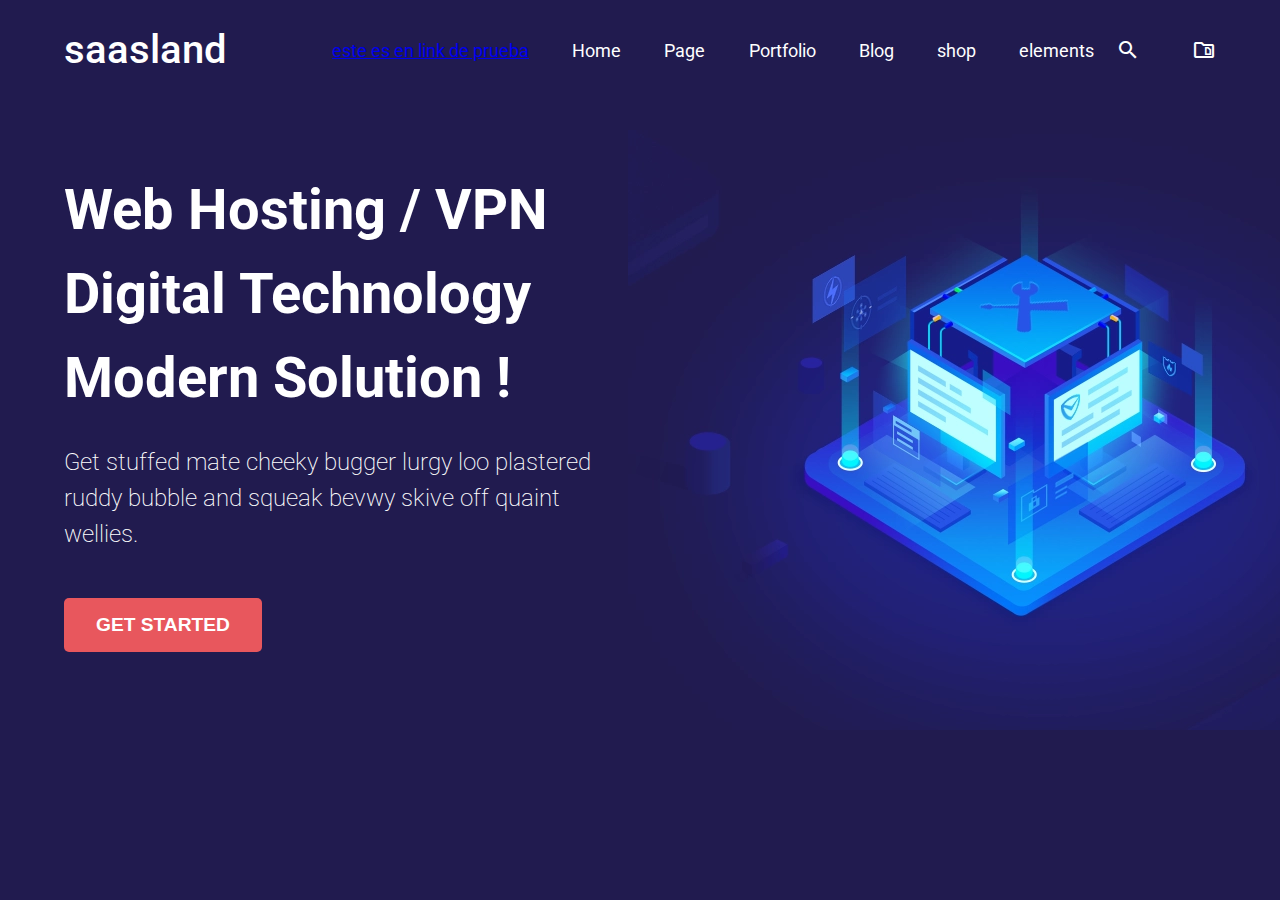
<file: index.html>
<!DOCTYPE html>
<html lang="en">

<head>
    <meta charset="UTF-8">
    <meta http-equiv="X-UA-Compatible" content="IE=edge">
    <meta name="viewport" content="width=device-width, initial-scale=1.0">
    <title>mauricio</title>
    <link rel="stylesheet" href="css/index.css">

    <!-- **************************************************************************************************************************
                                                 L I N K    D E     G O O G L E     I C O  N S
            ************************************************************************************************************************** -->

    <!-- https://material.io/resources/icons/?style=baseline -->
    <link href="https://fonts.googleapis.com/css2?family=Material+Icons" rel="stylesheet">
    <!-- https://material.io/resources/icons/?style=outline -->
    <link href="https://fonts.googleapis.com/css2?family=Material+Icons+Outlined" rel="stylesheet">
    <!-- https://material.io/resources/icons/?style=round -->
    <link href="https://fonts.googleapis.com/css2?family=Material+Icons+Round" rel="stylesheet">
    <!-- https://material.io/resources/icons/?style=sharp -->
    <link href="https://fonts.googleapis.com/css2?family=Material+Icons+Sharp" rel="stylesheet">
    <!-- https://material.io/resources/icons/?style=twotone -->
    <link href="https://fonts.googleapis.com/css2?family=Material+Icons+Two+Tone" rel="stylesheet">

</head>

<body>
    <header>

        <!-- *******************
        T I T L E
        *******************	 -->

        <div class="name">
            saasland
        </div>

        <!-- ***********************
        M E N U
        ***********************  -->

        <div class="options">
            <ul>
                <li>   <a href="prueba">  este es en link de prueba   </a>    </li>
                <li>Home</li>
                <li>Page</li>
                <li>Portfolio</li>
                <li>Blog</li>
                <li>shop</li>
                <li>elements</li>
            </ul>
        </div>

        <div class="icons">

            <span class="material-icons-outlined">
                search
            </span>

            <span class="material-icons-outlined">
                snippet_folder
            </span>

        </div>

    </header>

    <section>
        <div class="one">
            <h1>Web Hosting / VPN
                Digital Technology
                Modern Solution !
            </h1>

            <p>
                Get stuffed mate cheeky bugger lurgy loo plastered ruddy
                bubble and squeak bevwy skive off quaint wellies.
            </p>

            <button class="btn">
                get started
            </button>

        </div>

        <div class="two">
            <img src="data.png" alt="data">
        </div>
    </section>


</body>

</html>
</file>
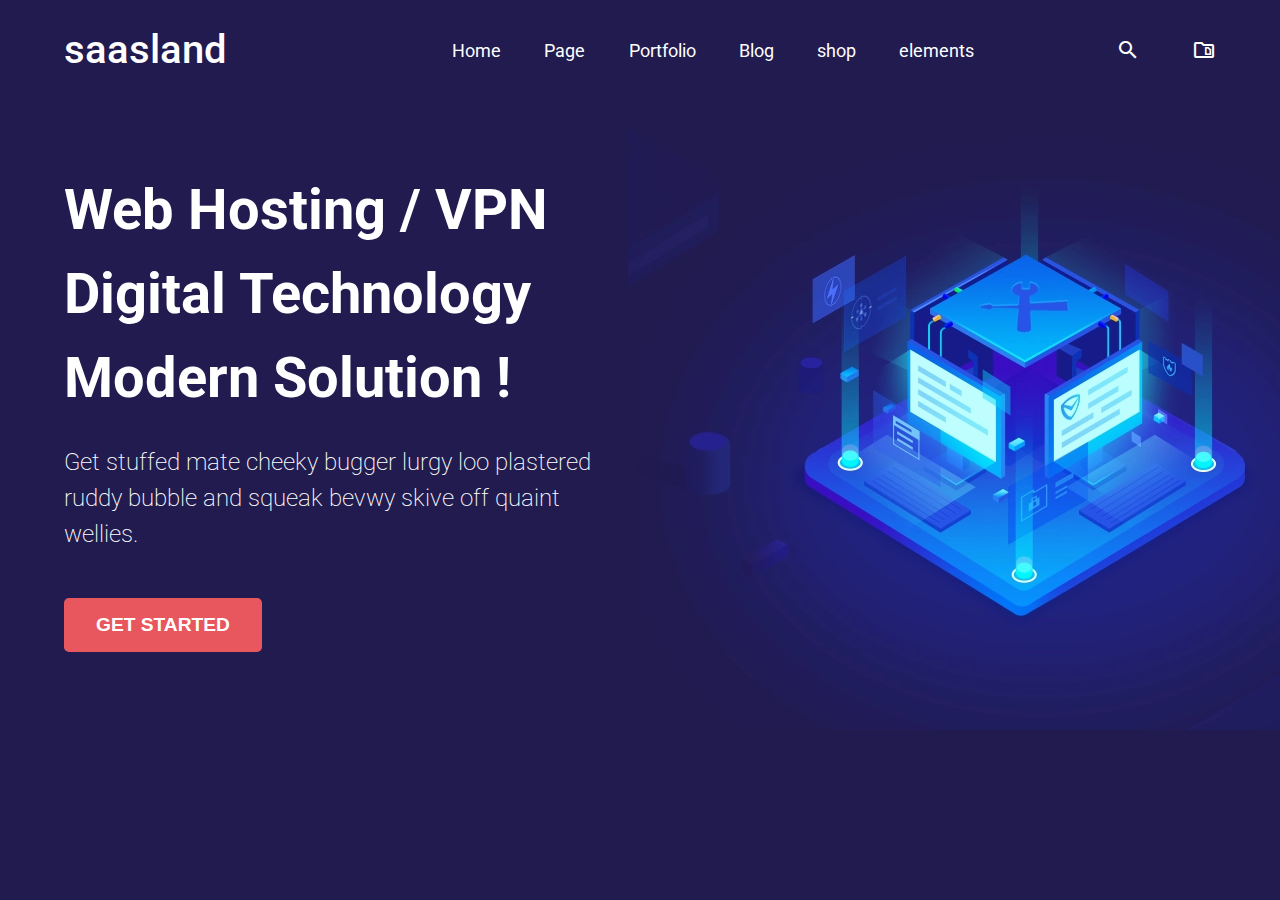
<file: html/index.html>
<!DOCTYPE html>
<html lang="en">

<head>
    <meta charset="UTF-8">
    <meta http-equiv="X-UA-Compatible" content="IE=edge">
    <meta name="viewport" content="width=device-width, initial-scale=1.0">
    <title>mauricio</title>
    <link rel="stylesheet" href="../css/index.css">

    <!-- **************************************************************************************************************************
                                                 L I N K    D E     G O O G L E     I C O  N S
            ************************************************************************************************************************** -->

    <!-- https://material.io/resources/icons/?style=baseline -->
    <link href="https://fonts.googleapis.com/css2?family=Material+Icons" rel="stylesheet">
    <!-- https://material.io/resources/icons/?style=outline -->
    <link href="https://fonts.googleapis.com/css2?family=Material+Icons+Outlined" rel="stylesheet">
    <!-- https://material.io/resources/icons/?style=round -->
    <link href="https://fonts.googleapis.com/css2?family=Material+Icons+Round" rel="stylesheet">
    <!-- https://material.io/resources/icons/?style=sharp -->
    <link href="https://fonts.googleapis.com/css2?family=Material+Icons+Sharp" rel="stylesheet">
    <!-- https://material.io/resources/icons/?style=twotone -->
    <link href="https://fonts.googleapis.com/css2?family=Material+Icons+Two+Tone" rel="stylesheet">

</head>

<body>
    <header>

        <!-- *******************
        T I T L E
        *******************	 -->

        <div class="name">
            saasland
        </div>

        <!-- ***********************
        M E N U
        ***********************  -->

        <div class="options">
            <ul>
                <li>Home</li>
                <li>Page</li>
                <li>Portfolio</li>
                <li>Blog</li>
                <li>shop</li>
                <li>elements</li>
            </ul>
        </div>

        <div class="icons">

            <span class="material-icons-outlined">
                search
            </span>

            <span class="material-icons-outlined">
                snippet_folder
            </span>

        </div>

    </header>

    <section>
        <div class="one">
            <h1>Web Hosting / VPN
                Digital Technology
                Modern Solution !
            </h1>

            <p>
                Get stuffed mate cheeky bugger lurgy loo plastered ruddy
                bubble and squeak bevwy skive off quaint wellies.
            </p>

            <button class="btn">
                get started
            </button>

        </div>

        <div class="two">
            <img src="../data.png" alt="data">
        </div>
    </section>


</body>

</html>
</file>
<file: css/index.css>
/* *************************
V A R I A B L E S
************************* */
@import url('https://fonts.googleapis.com/css2?family=Mitr:wght@300&family=Roboto:wght@300;500&display=swap');
:root{
    --background_color: #211b4f;
    --buttons_color: #e8575d;
}

body{
    background-color: var(--background_color);
    color: #fff;
    font-family: 'Open Sans', sans-serif;
    line-height: 1.5;
    margin: 0;
    padding: 0;
    width: 100%;
    max-width: 100%;
    overflow-x: hidden;
}

header{
    /* alinear header */
  margin-left: auto;
    margin-right: auto;
    margin-top: 20px;
    display: flex;
    width: 90%;
    justify-content: space-between;
    align-items: center;
}

header .name{
    font-family: 'Roboto', sans-serif;
    font-size: 2.5rem;
    font-weight: 500;
    
}

header .options ul{
    display: flex;
    align-items: center;
}

header .options ul li{
    font-family: 'Roboto', sans-serif;
    font-weight: 400;
    font-size: 18px;
    list-style: none;
    margin-left: 2.7rem;
}

header .icons{
    width: 100px;
    display: flex;
    align-items: center;
    justify-content: space-between;
    font-family: 'Roboto', sans-serif;
    font-weight: 100;
    font-size: 18px;
}

header .icons span:hover{
    cursor: pointer;
}


/* **************************
S E C T I O N S
**************************  */

section{
    display: grid;
    width: 90%;
    max-width: 91%;
    margin-left: auto;
    margin-right: auto;
    margin-top: 50px;
    grid-template-columns: 49% 49%;
}

section .one{
    display: block;
}

section .one h1{
    font-family: 'Roboto', sans-serif;
    font-size: 3.5rem;
    margin-bottom: 1rem;
}

section .one p{
    font-family: 'Roboto', sans-serif;
    font-weight: 200;
    font-size: 1.5rem;
    margin-bottom: 1rem;
}

section .one  .btn{
    background-color: var(--buttons_color);
    border: none;
    color: #fff;
    margin-top: 30px;
    padding: 1rem 2rem;
    text-decoration: none;
    text-transform: uppercase;
    font-size: 1.2rem;
    font-weight: bold;
    border-radius: 5px;
    transition: all .3s ease;
}
</file>
